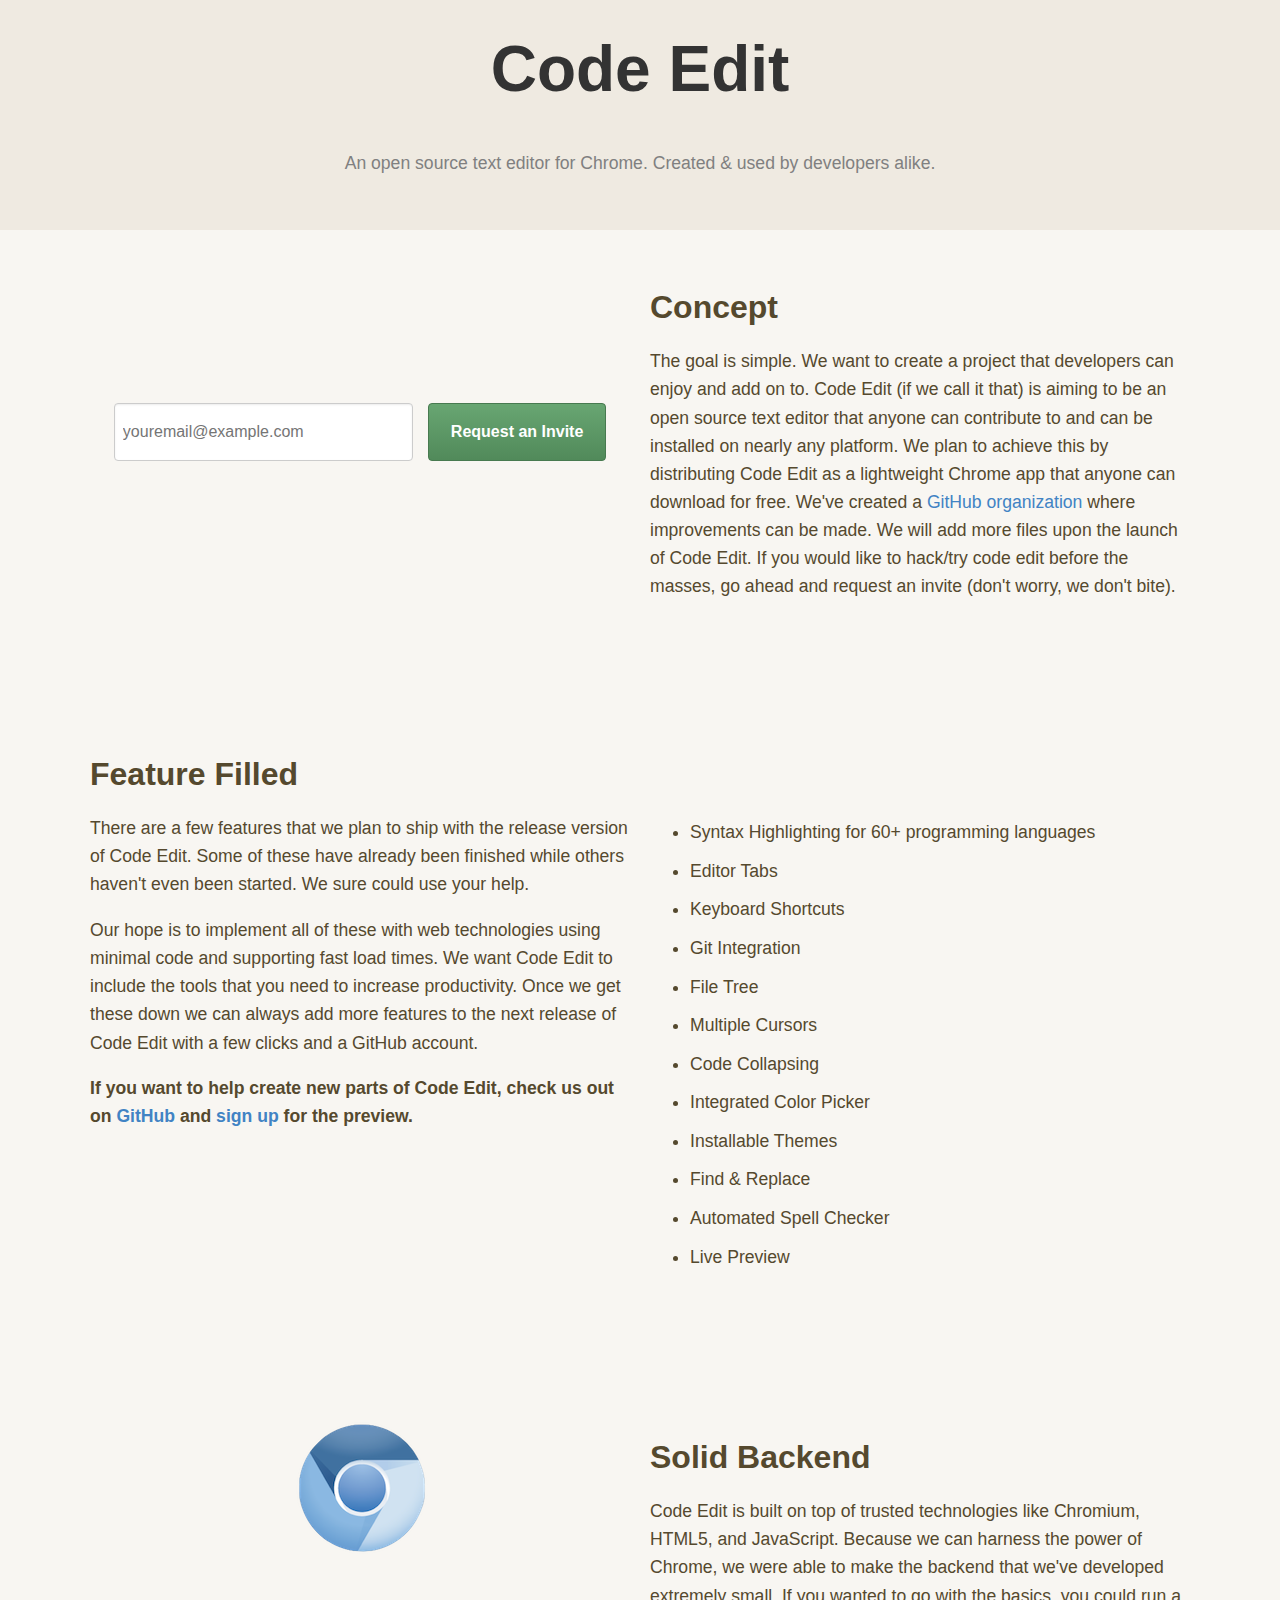
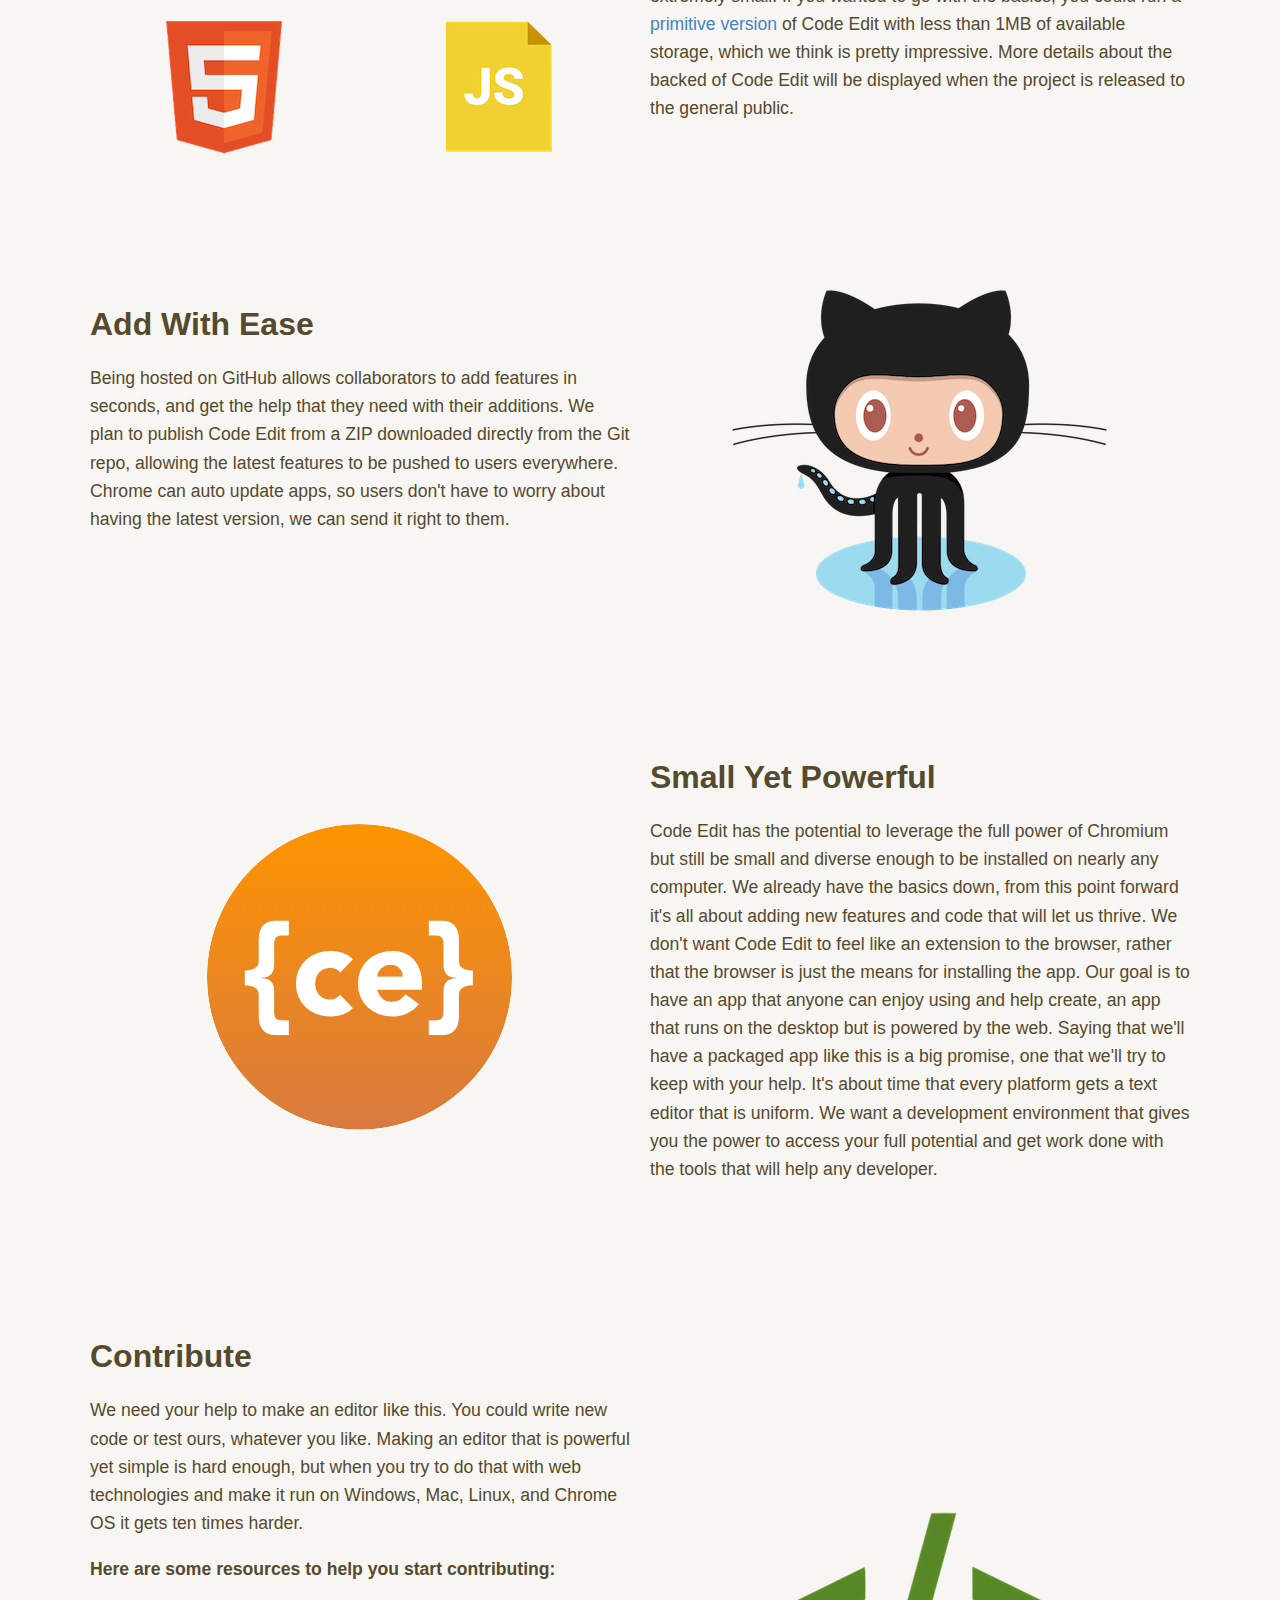
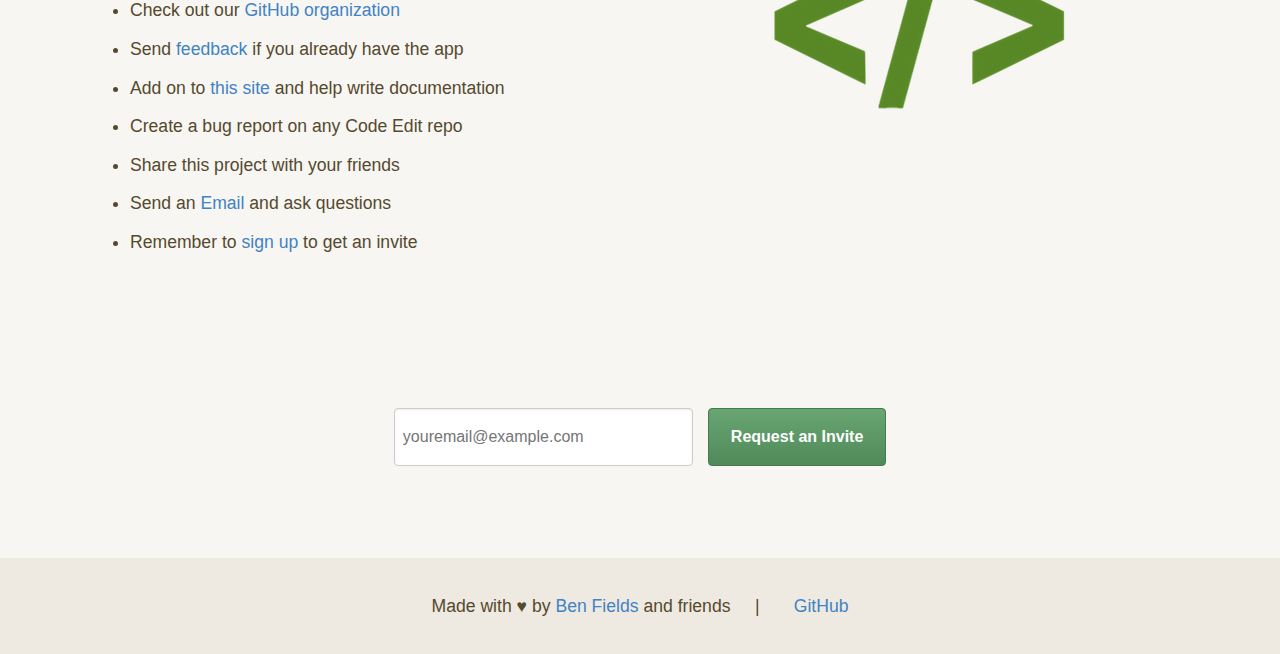
<file: index.html>
<!DOCTYPE html>
<html>
<head>
  <title>Code Edit</title>
  <link rel="stylesheet" type="text/css" href="css/main.css">
  <link rel="stylesheet" type="text/css" href="css/grid.css">
  <link rel="stylesheet" type="text/css" href="css/normalize.css">
  <script src="http://ajax.googleapis.com/ajax/libs/jquery/2.0.0/jquery.min.js"></script>
</head>
<body>
  <script>
  (function(i,s,o,g,r,a,m){i['GoogleAnalyticsObject']=r;i[r]=i[r]||function(){
  (i[r].q=i[r].q||[]).push(arguments)},i[r].l=1*new Date();a=s.createElement(o),
  m=s.getElementsByTagName(o)[0];a.async=1;a.src=g;m.parentNode.insertBefore(a,m)
  })(window,document,'script','//www.google-analytics.com/analytics.js','ga');

  ga('create', 'UA-42557789-13', 'codeedit.github.io');
  ga('send', 'pageview');

</script>
  <center>
    <div id="top"></div>
    <div class="header">
      <h1 class="headerOne">Code Edit</h1>
      <p class="tagText">An open source text editor for Chrome. Created &amp; used by developers alike.</p>
    </div>
  </center>
  <div class="grid grid-pad">
    <div class="col-1-2">
      <div class="content">
        <iframe src="invite/invite-form.html" width="100%" height="170em" style="border:none; margin-top: 7em;">
          <p>Hmmm... Your browser doesn't seem to support iframes. Go <a href="invite-form.html">here</a> to request an invite.</p>
        </iframe>
      </div>
    </div>
    <div class="col-1-2">
      <div class="content">
        <h1>Concept</h1>
        <p>The goal is simple. We want to create a project that developers can enjoy and add on to. Code Edit (if we call it that) is aiming to be an open source text editor that anyone can contribute to and can be installed on nearly any platform. We plan to achieve this by distributing Code Edit as a lightweight Chrome app that anyone can download for free. We've created a <a href="https://github.com/codeedit/">GitHub organization</a> where improvements can be made. We will add more files upon the launch of Code Edit. If you would like to hack/try code edit before the masses, go ahead and request an invite (don't worry, we don't bite).</p>
      </div>
    </div>
  </div>
  <hr class="hline">
  <div class="grid grid-pad">
    <div class="col-1-2">
      <div class="content">
        <h1>Feature Filled</h1> <!-- Feature Rich?? -->
        <p>There are a few features that we plan to ship with the release version of Code Edit. Some of these have already been finished while others haven't even been started. We sure could use your help. </p>

        <p>Our hope is to implement all of these with web technologies using minimal code and supporting fast load times. We want Code Edit to include the tools that you need to increase productivity. Once we get these down we can always add more features to the next release of Code Edit with a few clicks and a GitHub account. </p>
        <p><b>If you want to help create new parts of Code Edit, check us out on <a href="https://github.com/codeedit">GitHub</a> and <a href="#top">sign up</a> for the preview.</b></p>
      </div>
    </div>
    <div class="col-1-2">
      <div class="content">
        <br><br><br><br>
        <ul>
          <li>Syntax Highlighting for 60+ programming languages</li>
          <li>Editor Tabs</li>
          <li>Keyboard Shortcuts</li>
          <li>Git Integration</li>
          <li>File Tree</li>
          <li>Multiple Cursors</li>
          <li>Code Collapsing</li>
          <li>Integrated Color Picker</li>
          <li>Installable Themes</li>
          <li>Find &amp; Replace</li>
          <li>Automated Spell Checker</li>
          <li>Live Preview</li>
        </ul>
      </div>
    </div>
  </div>
  <hr class="hline">
  <div class="grid grid-pad">
    <div class="col-1-2">
      <div class="content">
        <center>
          <img src="img/backend.png" alt="Solid Technologies" class="showNoneMobile">
        </center>
      </div>
    </div>
    <div class="col-1-2">
      <div class="content">
        <h1>Solid Backend</h1>
        <p>Code Edit is built on top of trusted technologies like Chromium, HTML5, and JavaScript. Because we can harness the power of Chrome, we were able to make the backend that we've developed extremely small. If you wanted to go with the basics, you could run a <a href="https://github.com/codeedit/dirt/">primitive version</a> of Code Edit with less than 1MB of available storage, which we think is pretty impressive. More details about the backed of Code Edit will be displayed when the project is released to the general public.</p>
      </div>
    </div>
  </div>
  <hr class="hline">
<div class="grid grid-pad">
  <div class="col-1-2">
    <div class="content">
      <h1>Add With Ease</h1>
      <p>Being hosted on GitHub allows collaborators to add features in seconds, and get the help that they need with their additions. We plan to publish Code Edit from a ZIP downloaded directly from the Git repo, allowing the latest features to be pushed to users everywhere. Chrome can auto update apps, so users don't have to worry about having the latest version, we can send it right to them.</p>
      
    </div>
  </div>
  <div class="col-1-2">
    <div class="content">
      <center>
        <img src="img/Octocat.png" alt="GitHub's Octocat Logo" class="showNoneMobile">
      </center>
    </div>
  </div>
</div>
<hr class="hline">
<div class="grid grid-pad">
  <div class="col-1-2">
    <div class="content">
      <center>
        <img src="img/file_edit.png" alt="Code Edit Logo" class="showNoneMobile" style="padding-top: 5em;">
      </center>
    </div>
  </div>
  <div class="col-1-2">
    <div class="content">
      <h1>Small Yet Powerful</h1>
      <p>Code Edit has the potential to leverage the full power of Chromium but still be small and diverse enough to be installed on nearly any computer. We already have the basics down, from this point forward it's all about adding new features and code that will let us thrive. We don't want Code Edit to feel like an extension to the browser, rather that the browser is just the means for installing the app. Our goal is to have an app that anyone can enjoy using and help create, an app that runs on the desktop but is powered by the web. Saying that we'll have a packaged app like this is a big promise, one that we'll try to keep with your help. It's about time that every platform gets a text editor that is uniform. We want a development environment that gives you the power to access your full potential and get work done with the tools that will help any developer.</p>
    </div>
  </div>
</div>
<hr class="hline">
<div class="grid grid-pad">
  <div class="col-1-2">
    <div class="content">
      <h1>Contribute</h1>
      <p>We need your help to make an editor like this.  You could write new code or test ours, whatever you like. Making an editor that is powerful yet simple is hard enough, but when you try to do that with web technologies and make it run on Windows, Mac, Linux, and Chrome OS it gets ten times harder.</p>
      <p><b>Here are some resources to help you start contributing:</b></p>
      <p>
      <ul>
        <li>Check out our <a href="https://github.com/codeedit/">GitHub organization</a></li>
        <li>Send <a href="http://codeedit.github.io/feedback">feedback</a> if you already have the app</li>
        <li>Add on to <a href="https://github.com/codeedit/codeedit.github.io/">this site</a> and help write documentation</li>
        <li>Create a bug report on any Code Edit repo</li>
        <li>Share this project with your friends</li>
        <li>Send an <a href="mailto:benfields01@gmail.com">Email</a> and ask questions</li>
        <li>Remember to <a href="#top">sign up</a> to get an invite</li>
      </ul>
      </p>
    </div>
  </div>
  <div class="col-1-2">
    <div class="content">
      <center>
        <img src="img/code.png" alt="Let's Code!" class="showNoneMobile" style="padding-top: 11em;">
      </center>
    </div>
  </div>
</div>





<!-- To do this, we need your help.  We don't mind if you're writing new code or testing ours, the reality is, to create an editor that is powerful enough to use everyday yet simple enough to enjoy using is hard enough. When you try to do that with web technologies and make it run on Windows, Mac, Linux, and Chrome OS it gets ten times harder. -->

<hr class="hline">
<center>
  <iframe src="invite/invite-form.html" width="100%" height="170em" style="border:none;">
    <p>Hmmm... Your browser doesn't seem to support iframes. Go <a href="invite-form.html">here</a> to request an invite.</p>
  </iframe>
</center>
<div class="footer">
  <center>
    <p>Made with &hearts; by <a href="http://ben-fields.com/">Ben Fields</a> and friends &nbsp;  &nbsp; |  &nbsp;  &nbsp; &nbsp;  <a href="https://github.com/codeedit/">GitHub</a></p>
  </center>
</div>
<script type="text/javascript">
      $(document).ready(function(){
  $('a[href^="#"]').on('click',function (e) {
      e.preventDefault();

      var target = this.hash,
      $target = $(target);

      $('html, body').stop().animate({
          'scrollTop': $target.offset().top
      }, 900, 'swing', function () {
          window.location.hash = target;
      });
  });
});

$(document).ready(function(){
    $('img').on('dragstart', function(){
        return false;
    });
});
    </script>
</body>
</html>
</file>
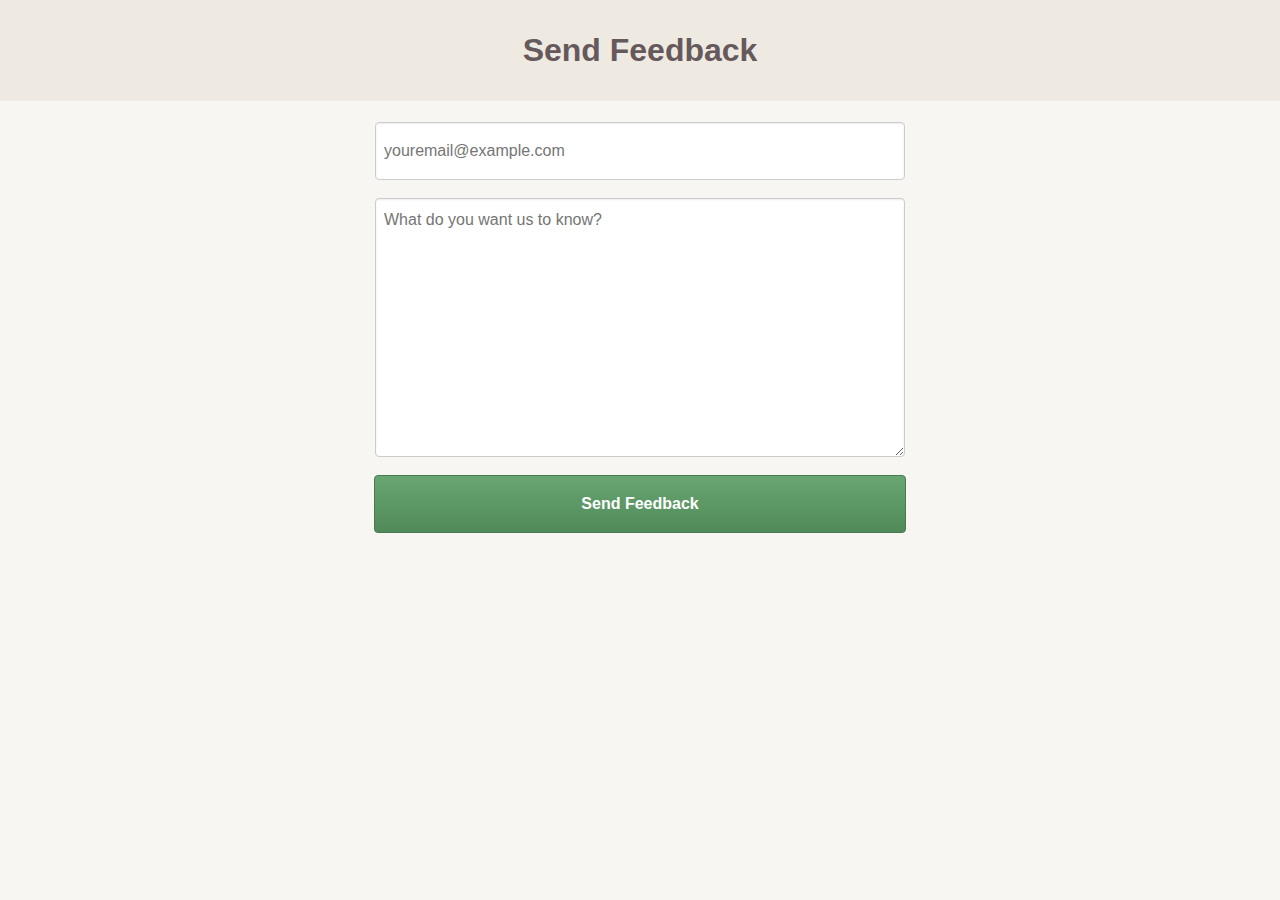
<file: feedback/index.html>
<!DOCTYPE html>
<html>
<head>
  <title>Code Edit Feedback</title>
  <link rel="stylesheet" type="text/css" href="../css/feedback-form.css">
  <link rel="stylesheet" type="text/css" href="../css/normalize.css">

</head>
<body>
  <script>
  (function(i,s,o,g,r,a,m){i['GoogleAnalyticsObject']=r;i[r]=i[r]||function(){
  (i[r].q=i[r].q||[]).push(arguments)},i[r].l=1*new Date();a=s.createElement(o),
  m=s.getElementsByTagName(o)[0];a.async=1;a.src=g;m.parentNode.insertBefore(a,m)
  })(window,document,'script','//www.google-analytics.com/analytics.js','ga');

  ga('create', 'UA-42557789-13', 'codeedit.github.io');
  ga('send', 'pageview');

</script>
<center>

<div class="header">
<h1 class="headerOne">Send Feedback</h1>
</div>



<iframe src="feedback-form.html" width="100%" height="500em" style="border:none;">
  <p>Hmmm... Your browser doesn't seem to support iframes. Go <a href="feedback-form.html">here</a> to send your feedback.</p>
</iframe>

  </div>
    </center>
</body>
</html>
</file>
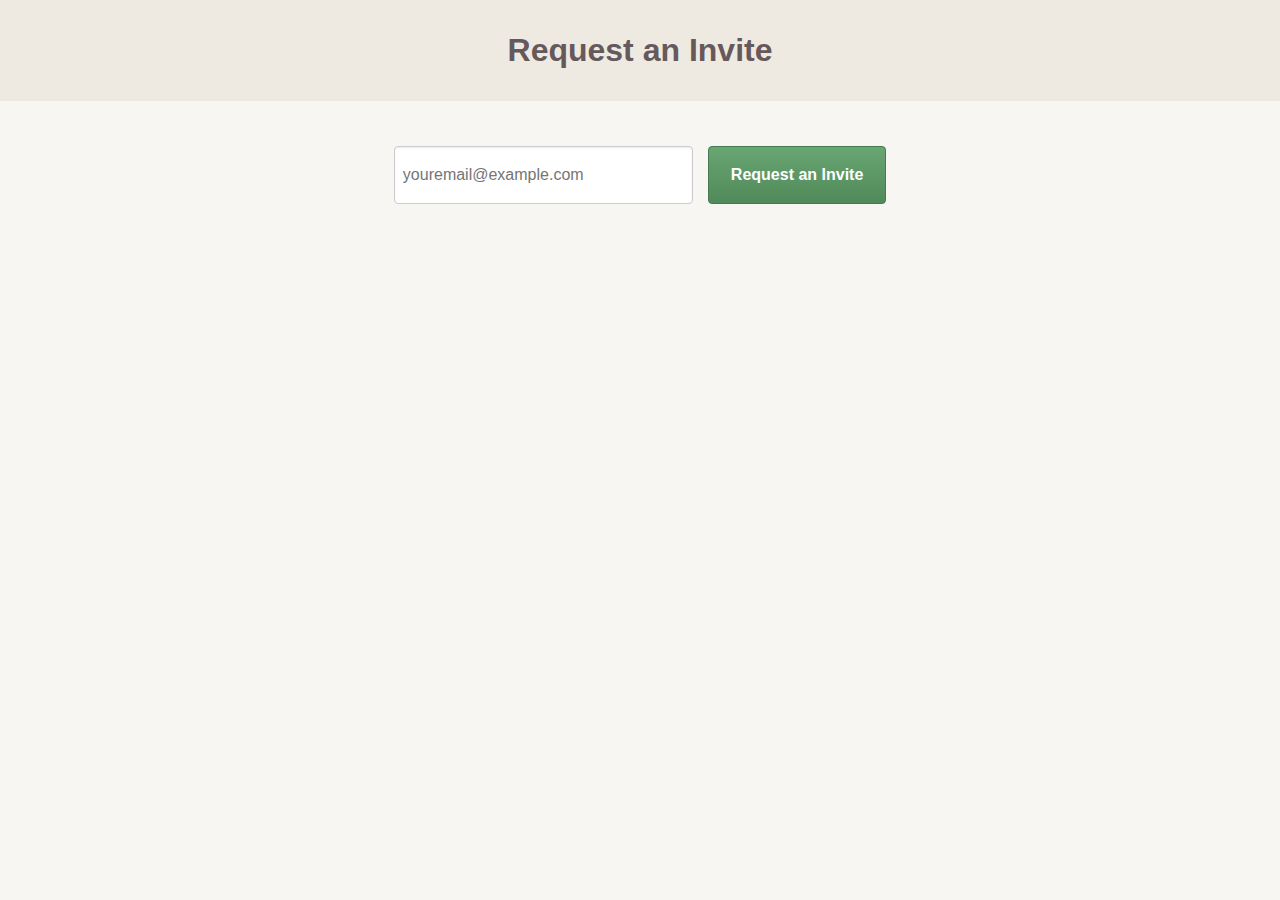
<file: invite/index.html>
<!DOCTYPE html>
<html>
<head>
  <title>Code Edit Invite</title>
  <link rel="stylesheet" type="text/css" href="../css/feedback-form.css">
  <link rel="stylesheet" type="text/css" href="../css/normalize.css">

</head>
<body>
  <script>
  (function(i,s,o,g,r,a,m){i['GoogleAnalyticsObject']=r;i[r]=i[r]||function(){
  (i[r].q=i[r].q||[]).push(arguments)},i[r].l=1*new Date();a=s.createElement(o),
  m=s.getElementsByTagName(o)[0];a.async=1;a.src=g;m.parentNode.insertBefore(a,m)
  })(window,document,'script','//www.google-analytics.com/analytics.js','ga');

  ga('create', 'UA-42557789-13', 'codeedit.github.io');
  ga('send', 'pageview');

</script>
<center>

<div class="header">
<h1 class="headerOne">Request an Invite</h1>
</div>



<iframe src="invite-form.html" width="100%" height="500em" style="border:none;">
  <p>Hmmm... Your browser doesn't seem to support iframes. Go <a href="invite-form.html">here</a> to request an invite.</p>
</iframe>

  </div>
    </center>
</body>
</html>
</file>
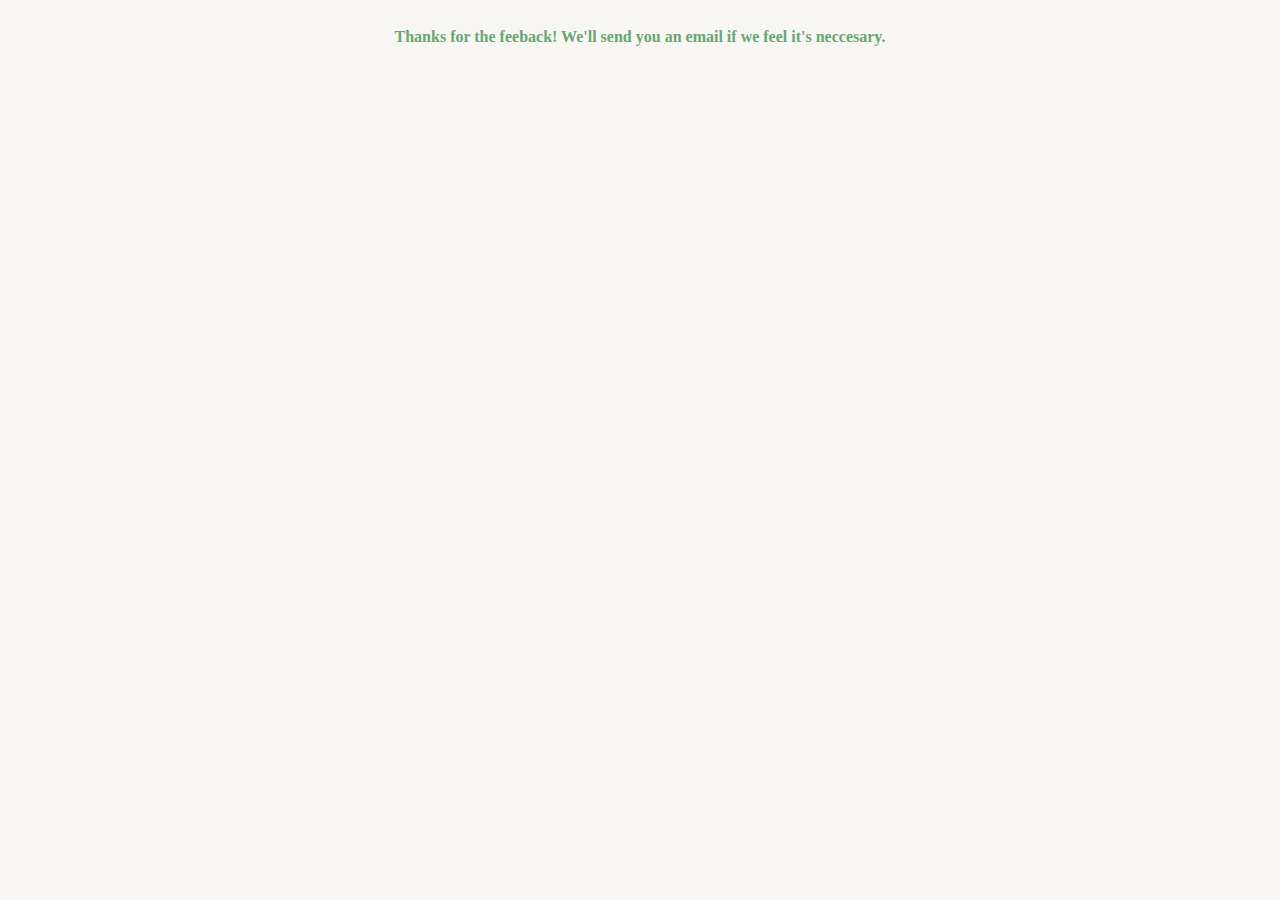
<file: feedback-done.html>
<!DOCTYPE html>
<html>
<head>
  <title>Code Edit Feedback Complete</title>
  <link rel="stylesheet" type="text/css" href="css/feedback-form.css">


</head>
<body>
  <center>

  <h4 class="done-text">Thanks for the feeback! We'll send you an email if we feel it's neccesary. </h4>
</center>
</body>
</html>
</file>
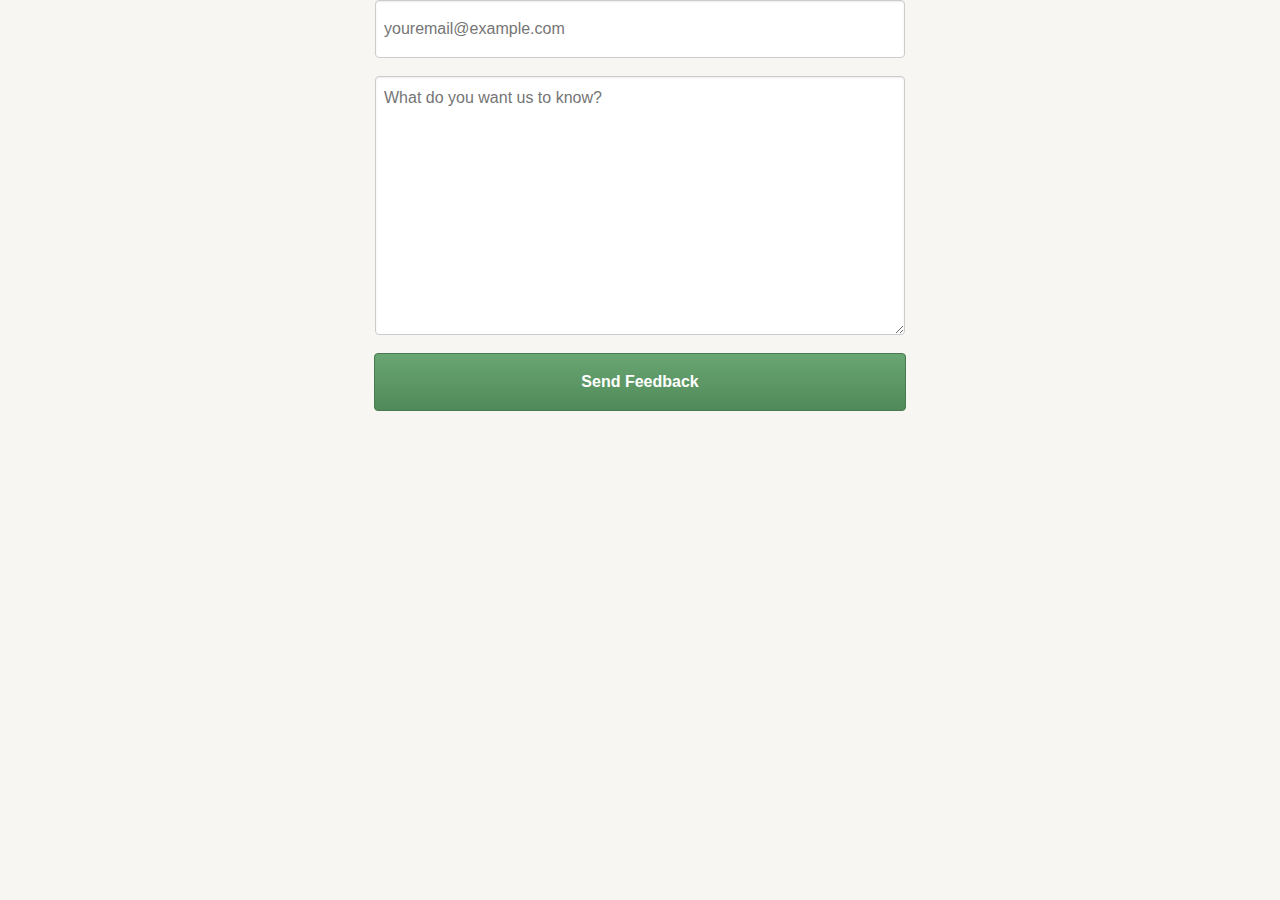
<file: feedback-form.html>
<!DOCTYPE html>
<html>
<head>
  <title>Code Edit Feedback Form</title>
  <link rel="stylesheet" type="text/css" href="css/feedback-form.css">
  <link rel="stylesheet" type="text/css" href="css/normalize.css">

</head>
<body class="ss-base-body" dir="ltr" itemscope itemtype="http://schema.org/CreativeWork/FormObject"><meta itemprop="name" content="Code Edit Beta">
<center>

<div class="ss-form-container">

<div class="ss-form">
<script type="text/javascript">var submitted=false;</script>
<iframe name="hidden_iframe" id="hidden_iframe"
style="display:none;" onload="if(submitted)
{window.location='feedback-done.html';}"></iframe>
<form action="https://docs.google.com/forms/d/1pqHRnY04who4l7MTuQG_rOjaY0RYjV9OVhx3Kj2WGbw/formResponse" method="post"
target="hidden_iframe" onsubmit="submitted=true;">


<input type="email" name="entry.1132109886" value="" class="ss-q-short text" id="entry_1132109886" dir="auto" aria-label="Your Email:  Must be a valid email address" aria-required="true" required="" title="Must be a valid email address" placeholder="youremail@example.com">

<br><br>
<textarea name="entry.1144174538" rows="13" cols="0" class="ss-q-long text" id="entry_1144174538" dir="auto" aria-label="Your Message:  " aria-required="true" required="" placeholder="What do you want us to know?"></textarea>
<br><br>
<input type="submit" name="submit" value="Send Feedback" id="ss-submit" class="button">


<script type="text/javascript">

      (function() {
var divs = document.getElementById('ss-form').
getElementsByTagName('div');
var numDivs = divs.length;
for (var j = 0; j < numDivs; j++) {
if (divs[j].className == 'errorbox-bad') {
divs[j].lastChild.firstChild.lastChild.focus();
return;
}
}
for (var i = 0; i < numDivs; i++) {
var div = divs[i];
if (div.className == 'ss-form-entry' &&
div.firstChild &&
div.firstChild.className == 'ss-q-title') {
div.lastChild.focus();
return;
}
}
})();
      </script>
  </div>
    </center>
</body>
</html>
</file>
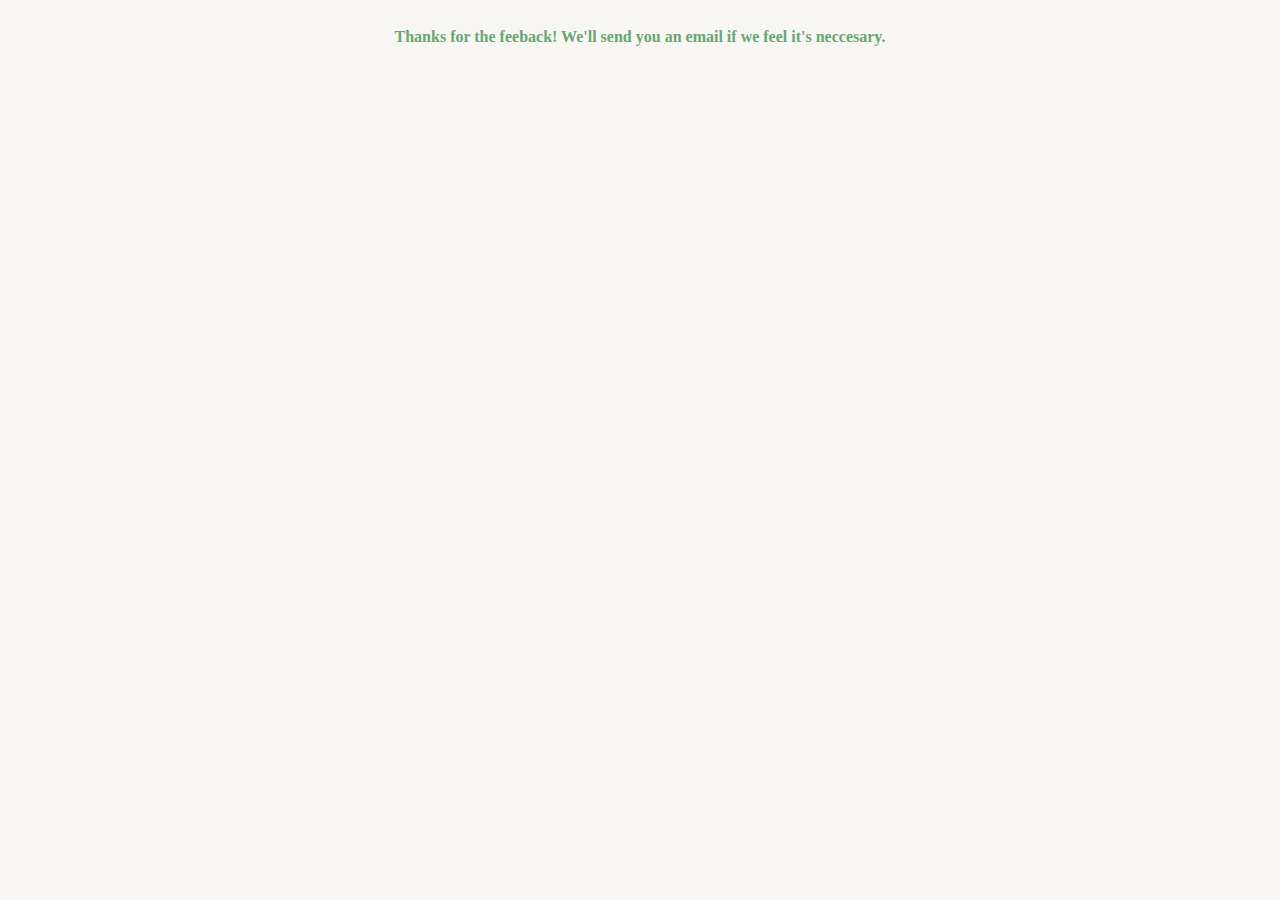
<file: feedback/feedback-done.html>
<!DOCTYPE html>
<html>
<head>
  <title>Code Edit Feedback Complete</title>
  <link rel="stylesheet" type="text/css" href="../css/feedback-form.css">
  <link rel="stylesheet" type="text/css" href="../css/normalize.css">


</head>
<body>
  <center>

  <h4 class="done-text">Thanks for the feeback! We'll send you an email if we feel it's neccesary. </h4>
</center>
</body>
</html>
</file>
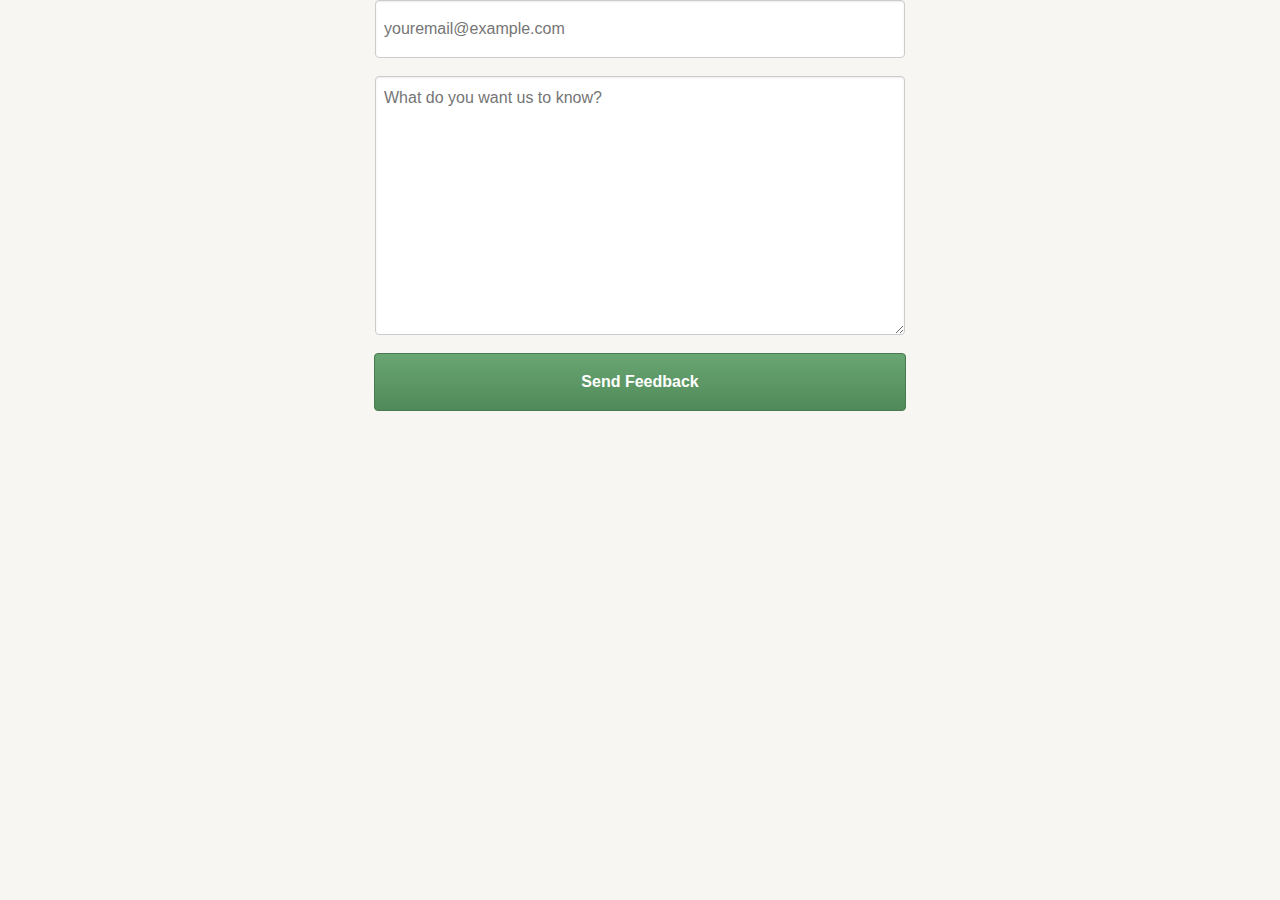
<file: feedback/feedback-form.html>
<!DOCTYPE html>
<html>
<head>
  <title>Code Edit Feedback Form</title>
  <link rel="stylesheet" type="text/css" href="../css/feedback-form.css">
  <link rel="stylesheet" type="text/css" href="../css/normalize.css">

</head>
<body class="ss-base-body" dir="ltr" itemscope itemtype="http://schema.org/CreativeWork/FormObject"><meta itemprop="name" content="Code Edit Beta">
<center>

<div class="ss-form-container">

<div class="ss-form">
<script type="text/javascript">var submitted=false;</script>
<iframe name="hidden_iframe" id="hidden_iframe"
style="display:none;" onload="if(submitted)
{window.location='feedback-done.html';}"></iframe>
<form action="https://docs.google.com/forms/d/1pqHRnY04who4l7MTuQG_rOjaY0RYjV9OVhx3Kj2WGbw/formResponse" method="post"
target="hidden_iframe" onsubmit="submitted=true;">


<input type="email" name="entry.1132109886" value="" class="ss-q-short text" id="entry_1132109886" dir="auto" aria-label="Your Email:  Must be a valid email address" aria-required="true" required="" title="Must be a valid email address" placeholder="youremail@example.com">

<br><br>
<textarea name="entry.1144174538" rows="13" cols="0" class="ss-q-long text" id="entry_1144174538" dir="auto" aria-label="Your Message:  " aria-required="true" required="" placeholder="What do you want us to know?"></textarea>
<br><br>
<input type="submit" name="submit" value="Send Feedback" id="ss-submit" class="button">


<script type="text/javascript">

      (function() {
var divs = document.getElementById('ss-form').
getElementsByTagName('div');
var numDivs = divs.length;
for (var j = 0; j < numDivs; j++) {
if (divs[j].className == 'errorbox-bad') {
divs[j].lastChild.firstChild.lastChild.focus();
return;
}
}
for (var i = 0; i < numDivs; i++) {
var div = divs[i];
if (div.className == 'ss-form-entry' &&
div.firstChild &&
div.firstChild.className == 'ss-q-title') {
div.lastChild.focus();
return;
}
}
})();
      </script>
  </div>
    </center>
</body>
</html>
</file>
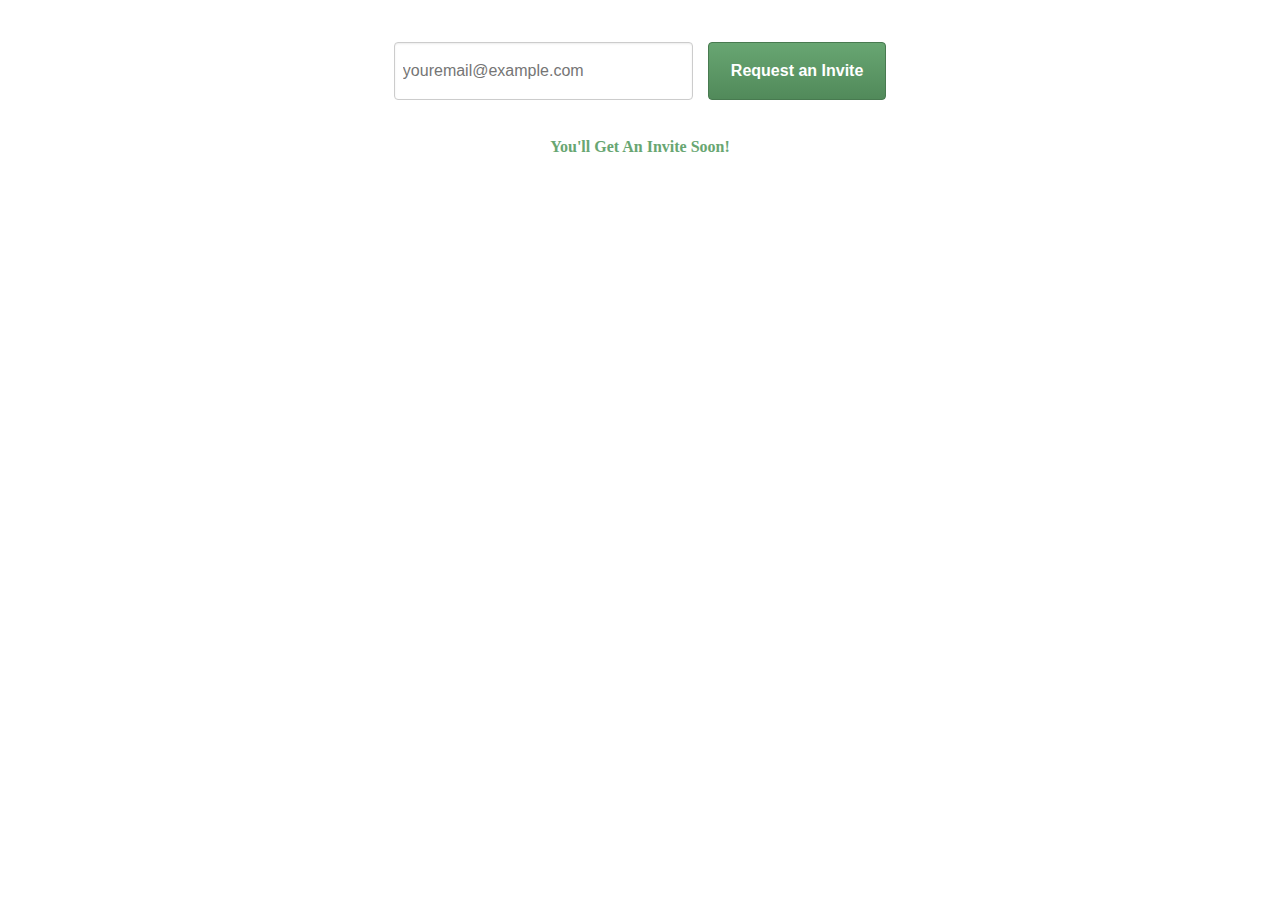
<file: invite/invite-complete.html>
<!DOCTYPE html>
<html>
<head>
  <title>Code Edit Invite Complete</title>
  <link rel="stylesheet" type="text/css" href="../css/invite-form.css">


</head>
<body>
  <center>
    <meta itemprop="embedUrl" content="https://docs.google.com/spreadsheet/embeddedform?formkey=dHVBUFNfeEZmM1REaDdFZTVrLW13RkE6MA">
    <meta itemprop="faviconUrl" content="https://ssl.gstatic.com/docs/spreadsheets/forms/favicon_jfk2.png">

    <div class="ss-form-container">

    <div class="ss-form">
    <script type="text/javascript">var submitted=false;</script>
    <iframe name="hidden_iframe" id="hidden_iframe"
    style="display:none;" onload="if(submitted)
    {window.location='complete.html';}"></iframe>
    <form action="https://docs.google.com/spreadsheet/formResponse?formkey=dHVBUFNfeEZmM1REaDdFZTVrLW13RkE6MA&amp;ifq" method="post"
    target="hidden_iframe" onsubmit="submitted=true;">

    <br> <div class="errorbox-good">
    <input type="text" name="entry.2.single" value="" class="ss-q-short text" id="entry_2" placeholder="youremail@example.com"> <!-- alt placeholder is "Thanks, Enjoy!". Decide main placeholder later... -->

    <input type="submit" name="submit" value="Request an Invite" class="button">
    <script type="text/javascript">

          (function() {
    var divs = document.getElementById('ss-form').
    getElementsByTagName('div');
    var numDivs = divs.length;
    for (var j = 0; j < numDivs; j++) {
    if (divs[j].className == 'errorbox-bad') {
    divs[j].lastChild.firstChild.lastChild.focus();
    return;
    }
    }
    for (var i = 0; i < numDivs; i++) {
    var div = divs[i];
    if (div.className == 'ss-form-entry' &&
    div.firstChild &&
    div.firstChild.className == 'ss-q-title') {
    div.lastChild.focus();
    return;
    }
    }
    })();
          </script></div>
  <h4 class="done-text">You'll Get An Invite Soon!</h4> <!-- Alright! We'll send you an email when we're ready. -->
</center>
</body>
</html>
</file>
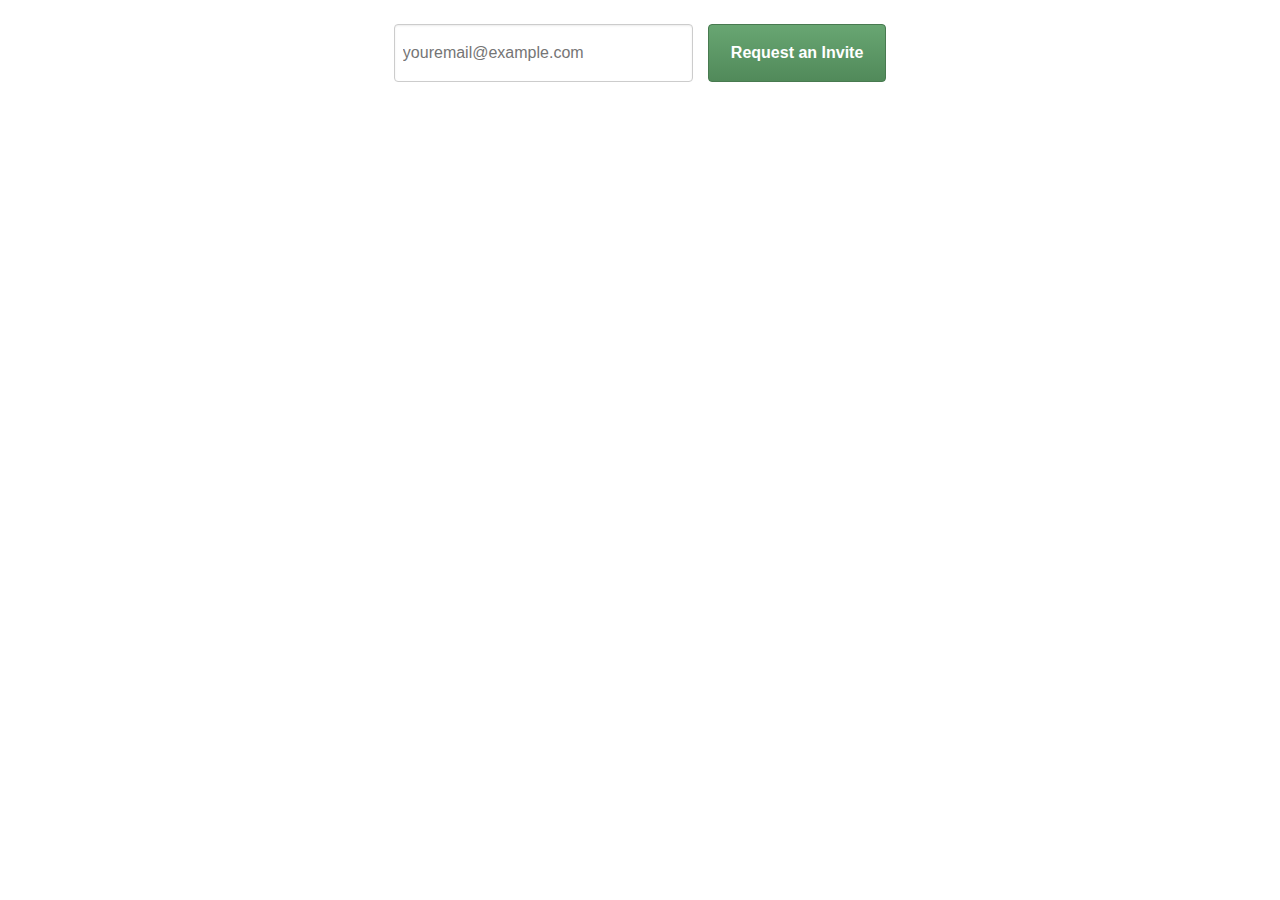
<file: invite/invite-form.html>
<!DOCTYPE html>
<html>
<head>
  <title>Code Edit Invite Form</title>
  <link rel="stylesheet" type="text/css" href="../css/invite-form.css">

</head>
<body class="ss-base-body" dir="ltr" itemscope itemtype="http://schema.org/CreativeWork/FormObject"><meta itemprop="name" content="Code Edit Beta">
<center>

<meta itemprop="embedUrl" content="https://docs.google.com/spreadsheet/embeddedform?formkey=dHVBUFNfeEZmM1REaDdFZTVrLW13RkE6MA">
<meta itemprop="faviconUrl" content="https://ssl.gstatic.com/docs/spreadsheets/forms/favicon_jfk2.png">

<div class="ss-form-container">

<div class="ss-form">
<script type="text/javascript">var submitted=false;</script>
<iframe name="hidden_iframe" id="hidden_iframe"
style="display:none;" onload="if(submitted)
{window.location='complete.html';}"></iframe>
<form action="https://docs.google.com/spreadsheet/formResponse?formkey=dHVBUFNfeEZmM1REaDdFZTVrLW13RkE6MA&amp;ifq" method="post"
target="hidden_iframe" onsubmit="submitted=true;">

<div class="errorbox-good">

<input type="email" name="entry.2.single" value="" class="ss-q-short text" id="entry_2" placeholder="youremail@example.com">

<input type="submit" name="submit" value="Request an Invite" class="button">
<script type="text/javascript">

      (function() {
var divs = document.getElementById('ss-form').
getElementsByTagName('div');
var numDivs = divs.length;
for (var j = 0; j < numDivs; j++) {
if (divs[j].className == 'errorbox-bad') {
divs[j].lastChild.firstChild.lastChild.focus();
return;
}
}
for (var i = 0; i < numDivs; i++) {
var div = divs[i];
if (div.className == 'ss-form-entry' &&
div.firstChild &&
div.firstChild.className == 'ss-q-title') {
div.lastChild.focus();
return;
}
}
})();
      </script>
  </div>
    </center>
</body>
</html>
</file>
<file: css/main.css>
@import url(http://fonts.googleapis.com/css?family=Scada:400,700);

body {
  font-family: "Helvetica Neue", Helvetica, arial, 'Lucida Grande', sans-serif, 'Scada';
  background:#f8f6f2;
  color: #55492e;
}
a{
  color: #4183c4;
  text-decoration: none;
}
a:hover,
a:focus {
  text-decoration: underline;
}
a:active {
  color: #3269a0;
  text-decoration: underline;
}
.headerOne {
  font-size: 4em;
  color: #333333; /* #0099cc */
  margin-top: 0;
  padding-top: .5em;
}
.tagText {
  color: #808080;
  padding-bottom: 3em;
}
.header {
  background: #efeae1;
}
.h1 {
  font-size: 40px;
  font-weight: 300;
}
p {
  line-height: 1.6;
  font-size: 1.1em;
  display: block;
  -webkit-margin-before: 1em;
  -webkit-margin-after: 1em;
  -webkit-margin-start: 0px;
  -webkit-margin-end: 0px;
}
li {
  padding-bottom: 1em;
  font-size: 1.1em;
}
hr.hline {
    border: 0;
    height: 5em;
    background: transparent;
    width: 90%;
}
.footer {
  background: #efeae1;
  padding: 1em;
}
.arrow-up {
	width: 0;
	height: 0;
	border-left: .1em solid transparent;
	border-right: .1em solid transparent;

	border-bottom: .1em solid #66595c;
}
a.topLink {
  text-decoration:none;
  color: #66595c;
}
</file>
<file: css/grid.css>
*, *:after, *:before {
	-webkit-box-sizing: border-box;
	-moz-box-sizing: border-box;
	box-sizing: border-box;
}

body {
	margin: 0px;
}

[class*='col-'] {
	float: left;
	padding-right: 20px;
}

[class*='col-']:last-of-type {
	padding-right: 0px;
}

.grid {
	width: 100%;
	max-width: 1140px;
	min-width: 755px;
	margin: 0 auto;
	overflow: hidden;
}

.grid:after {
	content: "";
	display: table;
	clear: both;
}

.grid-pad {
	padding: 20px 0 0px 20px;
}

.grid-pad > [class*='col-']:last-of-type {
	padding-right: 20px;
}

.push-right {
	float: right;
}

/* Content Columns */

.col-1-1 {
	width: 100%;
}
.col-2-3, .col-8-12 {
	width: 66.66%;
}

.col-1-2, .col-6-12 {
	width: 50%;
}

.col-1-3, .col-4-12 {
	width: 33.33%;
}

.col-1-4, .col-3-12 {
	width: 25%;
}

.col-1-5 {
	width: 20%;
}

.col-1-6, .col-2-12 {
	width: 16.667%;
}

.col-1-7 {
	width: 14.28%;
}

.col-1-8 {
	width: 12.5%;
}

.col-1-9 {
	width: 11.1%;
}

.col-1-10 {
	width: 10%;
}

.col-1-11 {
	width: 9.09%;
}

.col-1-12 {
	width: 8.33%
}

/* Layout Columns */

.col-11-12 {
	width: 91.66%
}

.col-10-12 {
	width: 83.333%;
}

.col-9-12 {
	width: 75%;
}

.col-5-12 {
	width: 41.66%;
}

.col-7-12 {
	width: 58.33%
}

@media handheld, only screen and (max-width: 767px) {


	.grid {
		width: 100%;
		min-width: 0;
		margin-left: 0px;
		margin-right: 0px;
		padding-left: 0px;
		padding-right: 0px;
	}

	[class*='col-'] {
		width: auto;
		float: none;
		margin-left: 0px;
		margin-right: 0px;
		margin-top: 10px;
		margin-bottom: 10px;
		padding-left: 20px;
		padding-right: 20px;
	}
	img.showNoneMobile {
		display: none;
	}
}
</file>
<file: css/feedback-form.css>
@import url(http://fonts.googleapis.com/css?family=Scada:400,700);

body {
  background: #f8f6f2;
  color: #66595c;
}
.text {
  background-position: 100% 50%;
    box-shadow: rgba(0, 0, 0, 0.0745098) 0px 1px 2px 0px inset;
    color: #66595c;
    min-height: 34px;
    text-decoration: none solid rgb(51, 51, 51);
    vertical-align: middle;
    width: 40%;
    background: rgb(255, 255, 255) none no-repeat scroll 100% 50% / auto padding-box border-box;
    border: 1px solid rgb(204, 204, 204);
    border-radius: 4px;
    font-family: 'Scada', bold 14px/0px 'Lucida Grande', sans-serif;
    font-weight: 400;
    font-size: 1em;
    margin: 0px;
    outline: rgb(51, 51, 51) none 0px;
    padding: .7em .5em;
}
.text:focus {
    outline: none;
    border: 1px solid #808080;
    color: #66595c;
}

.button { /* alt blue color for button can be found in path css/form.css */
    color: #ffffff;
    cursor: pointer;
    position: relative;
    text-align: center;
    text-decoration: none;
    vertical-align: middle;
    white-space: nowrap;
    width: 41.5%;
    align-items: flex-start;
    background: #68a672 linear-gradient(#68a672, #518a5a) repeat-x scroll 0% 0% / auto padding-box border-box;
    border: 1px solid #487a50;
    border-radius: 4px;
    font-family: 'Scada', bold 14px/0px 'Lucida Grande', sans-serif;
    font-weight: 700;
    font-size: 1em;
    margin: 0px 0px 0px 0px;
    outline: rgb(255, 255, 255) none 0px;
    padding: 1.2em 1em;
}/*#INPUT_1*/

.button:hover{
  background:#518a5a;
}
.button:active {
  background:#3f6a45;
}
.done-text {
  color:#68a672; /* alt default blue color #0099cc or atom green #66a470 */
  font: bold 16px/0px 'Lucida Grande';
  padding-top: 1em;
}
.header {
  background: #efeae1;
}
.headerOne {
  font-size: 2em;
  color: #66595c; /* #0099cc */
  margin-top: 0;
  padding-top: 1em;
  padding-bottom: 1em;
}
.footer {
  background: #efeae1;
  padding: 1em;
  position : absolute;
  bottom : 0;
  width: 100%;
}
a{
  color: #4183c4;
  text-decoration: none;
}
a:hover,
a:focus {
  text-decoration: underline;
}
a:active {
  color: #3269a0;
  text-decoration: underline;
}
</file>
<file: css/invite-form.css>
@import url(http://fonts.googleapis.com/css?family=Scada:400,700);

.text {
  background-position: 100% 50%;
    box-shadow: rgba(0, 0, 0, 0.0745098) 0px 1px 2px 0px inset;
    color: #66595c;
    height: 34px;
    min-height: 34px;
    text-decoration: none solid rgb(51, 51, 51);
    vertical-align: middle;
    width: 281px;
    background: rgb(255, 255, 255) none no-repeat scroll 100% 50% / auto padding-box border-box;
    border: 1px solid rgb(204, 204, 204);
    border-radius: 4px;
    font-family: 'Scada', 16px/normal 'Lucida Grande', sans-serif;
    font-weight: 400;
    font-size: 1em;
    margin: 1em 0em 0em 0em;
    outline: rgb(51, 51, 51) none 0px;
    padding: .7em .5em;
}
.text:focus {
    outline: none;
    border: 1px solid #808080;
    color: #66595c;
}

.button {
    color: #ffffff;
    cursor: pointer;
    position: relative;
    text-align: center;
    text-decoration: none;
    vertical-align: middle;
    white-space: nowrap;
    width: 178.078125px;
    align-items: flex-start; /* Alt style is blue, if you want to use blue refer to the following comments for the class .button */
    background: #68a672 linear-gradient(#68a672, #518a5a) repeat-x scroll 0% 0% / auto padding-box border-box; /*   background: #0099cc linear-gradient(#0099cc, #0086b3) repeat-x scroll 0% 0% / auto padding-box border-box; */
    border: 1px solid #487a50; /* border: 1px solid #00739a; */
    border-radius: 4px;
    font-family: 'Scada', bold 14px/0px 'Lucida Grande', sans-serif;
    font-weight: 700;
    font-size: 1em;
    margin: 1em 0em 0em .7em;
    outline: rgb(255, 255, 255) none 0px;
    padding: 1.2em 1em;
}/*#INPUT_1*/

.button:hover{
  background:#518a5a; /* background:#0099cd; */
}
.button:active {
  background:#3f6a45; /* background:#006081; */
}
.done-text {
  color:#68a672; /* alt default blue color #0099cc or atom green #66a470 */
  font-family: 'Scada', bold 14px/0px 'Lucida Grande', sans-serif;
  padding-top: 1em;
}
</file>
